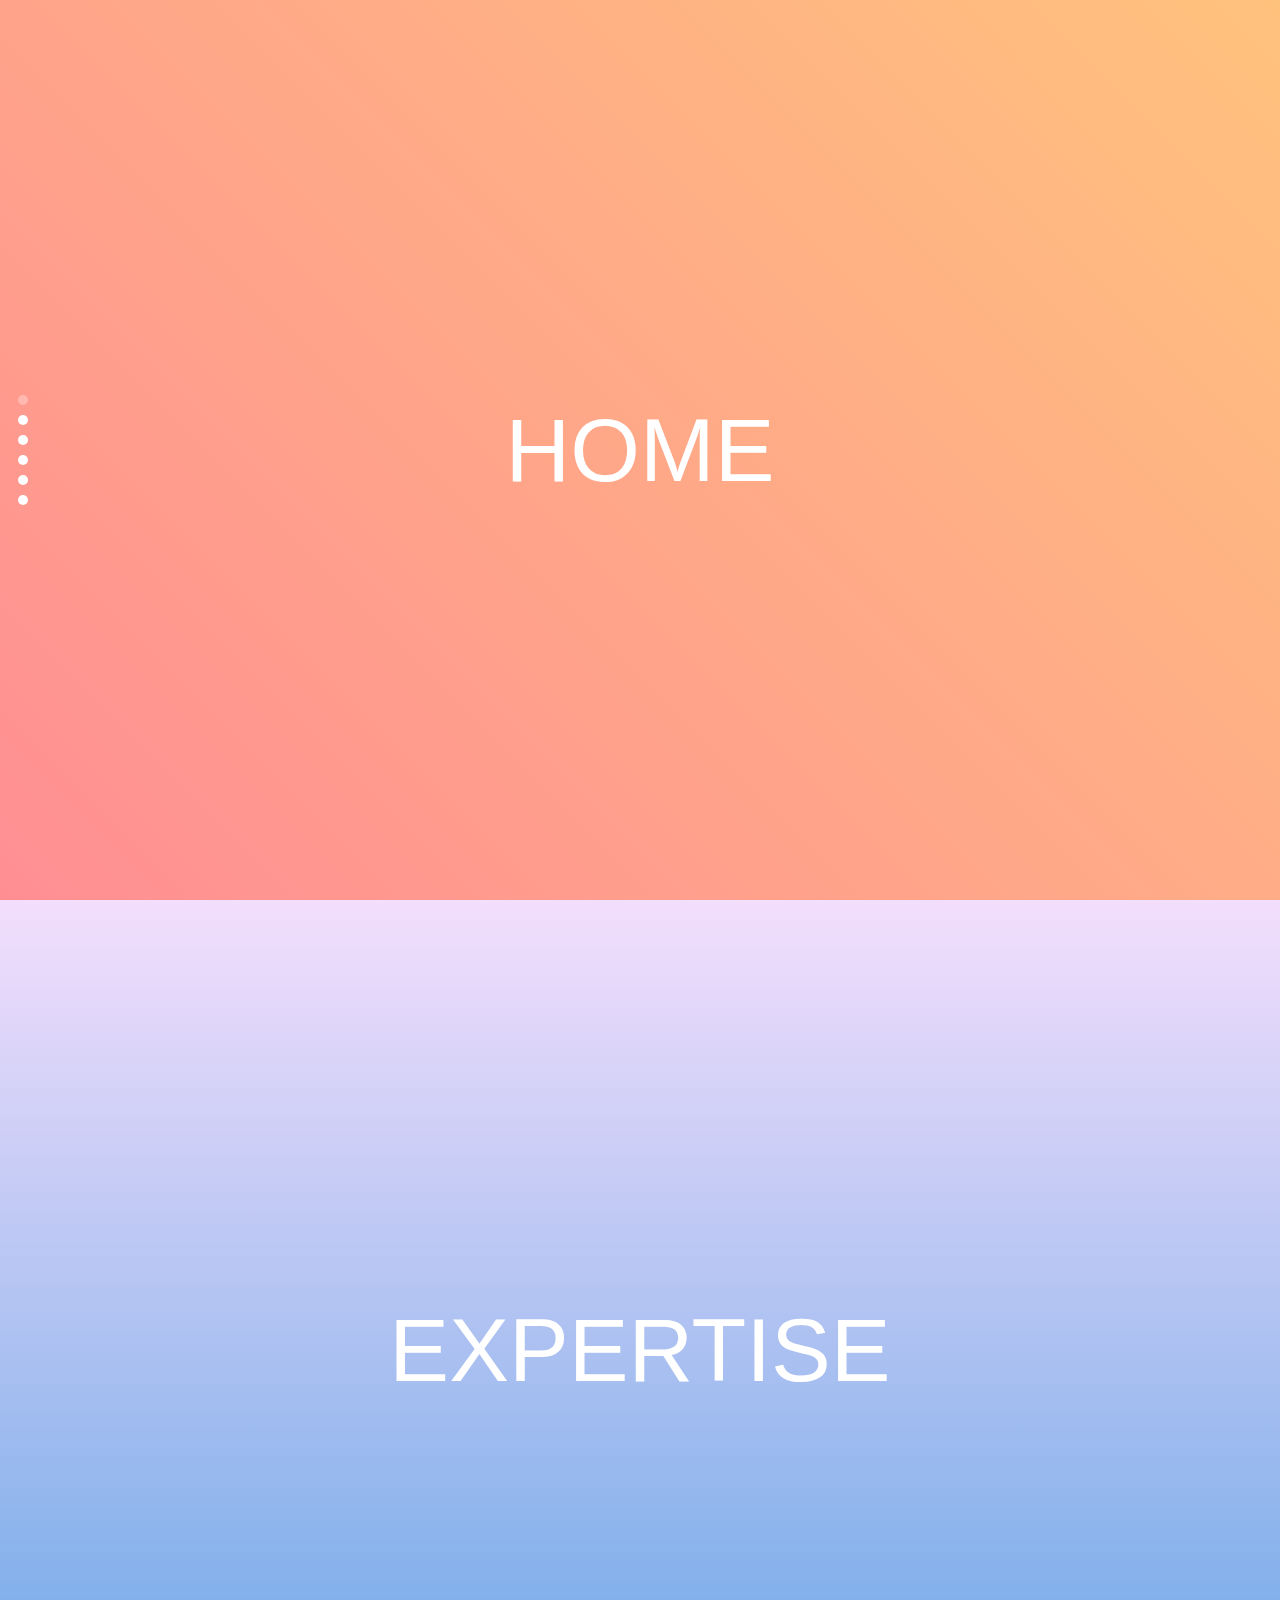
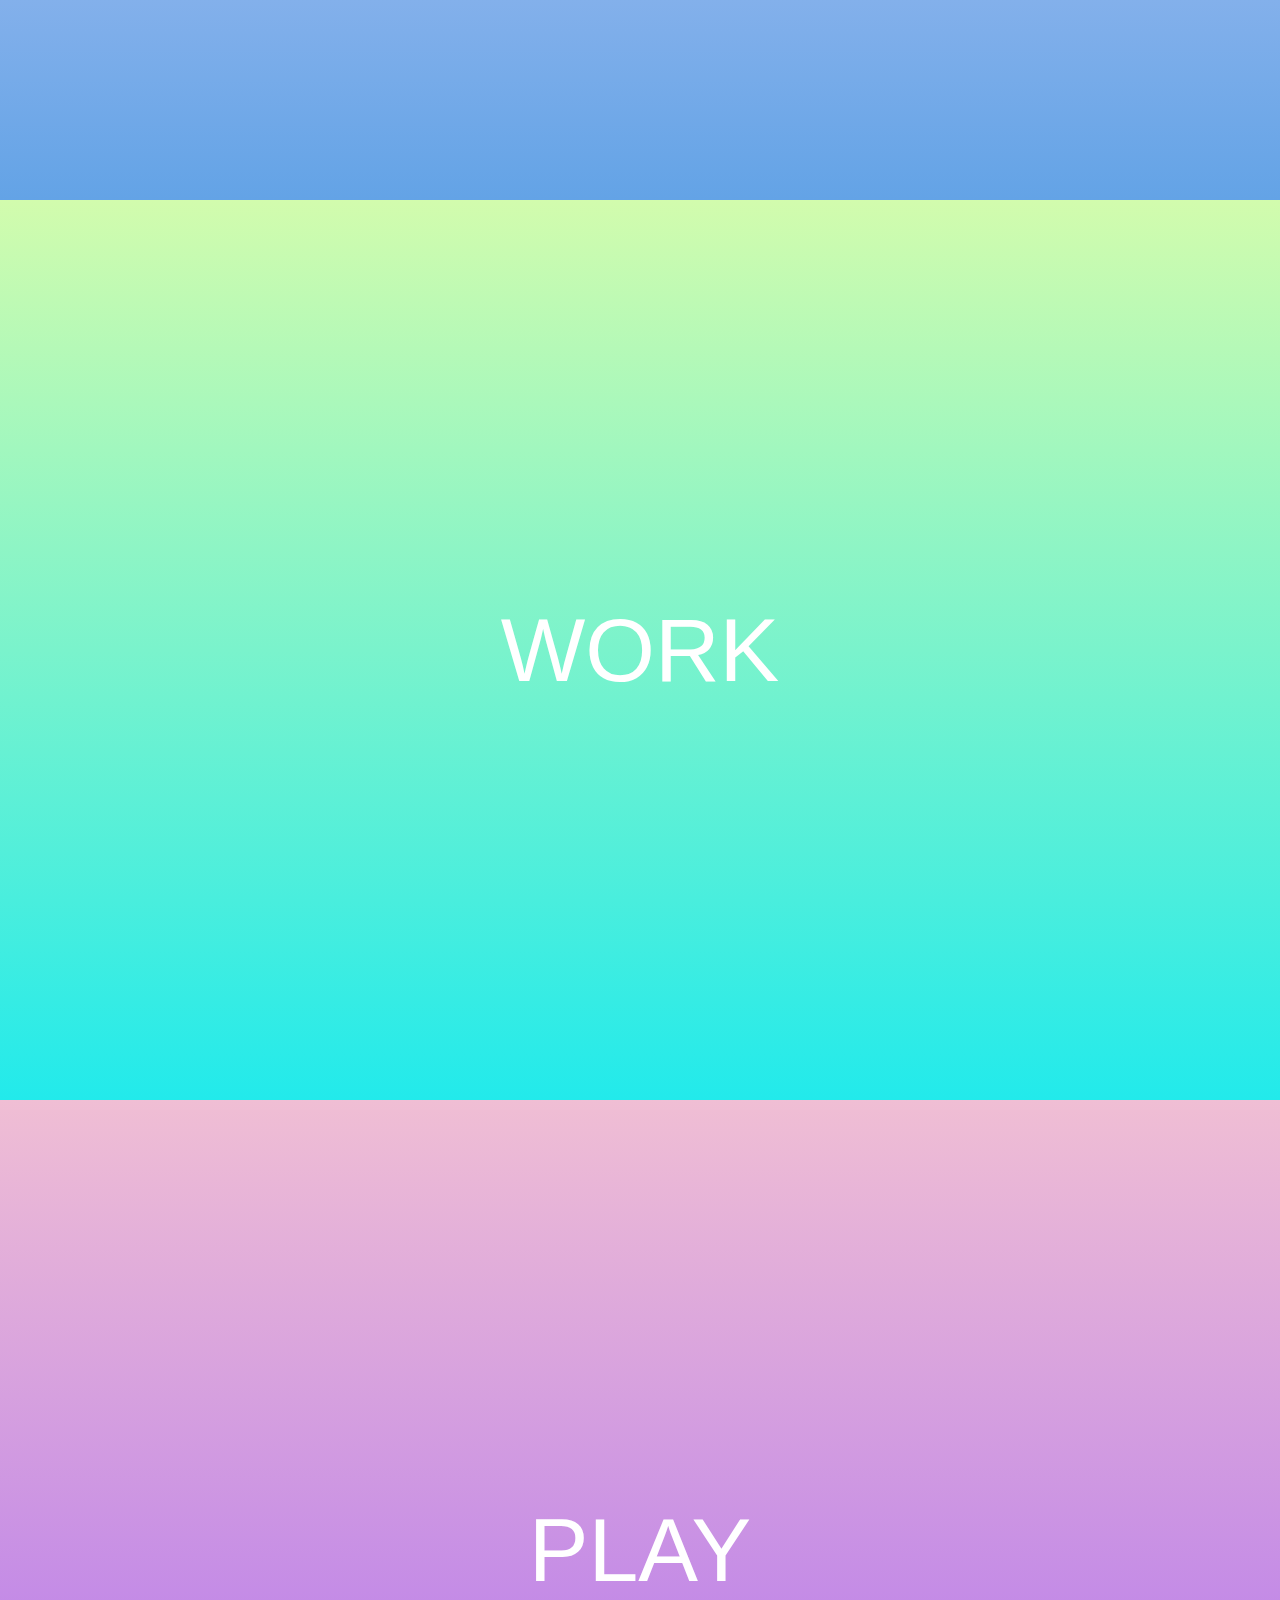
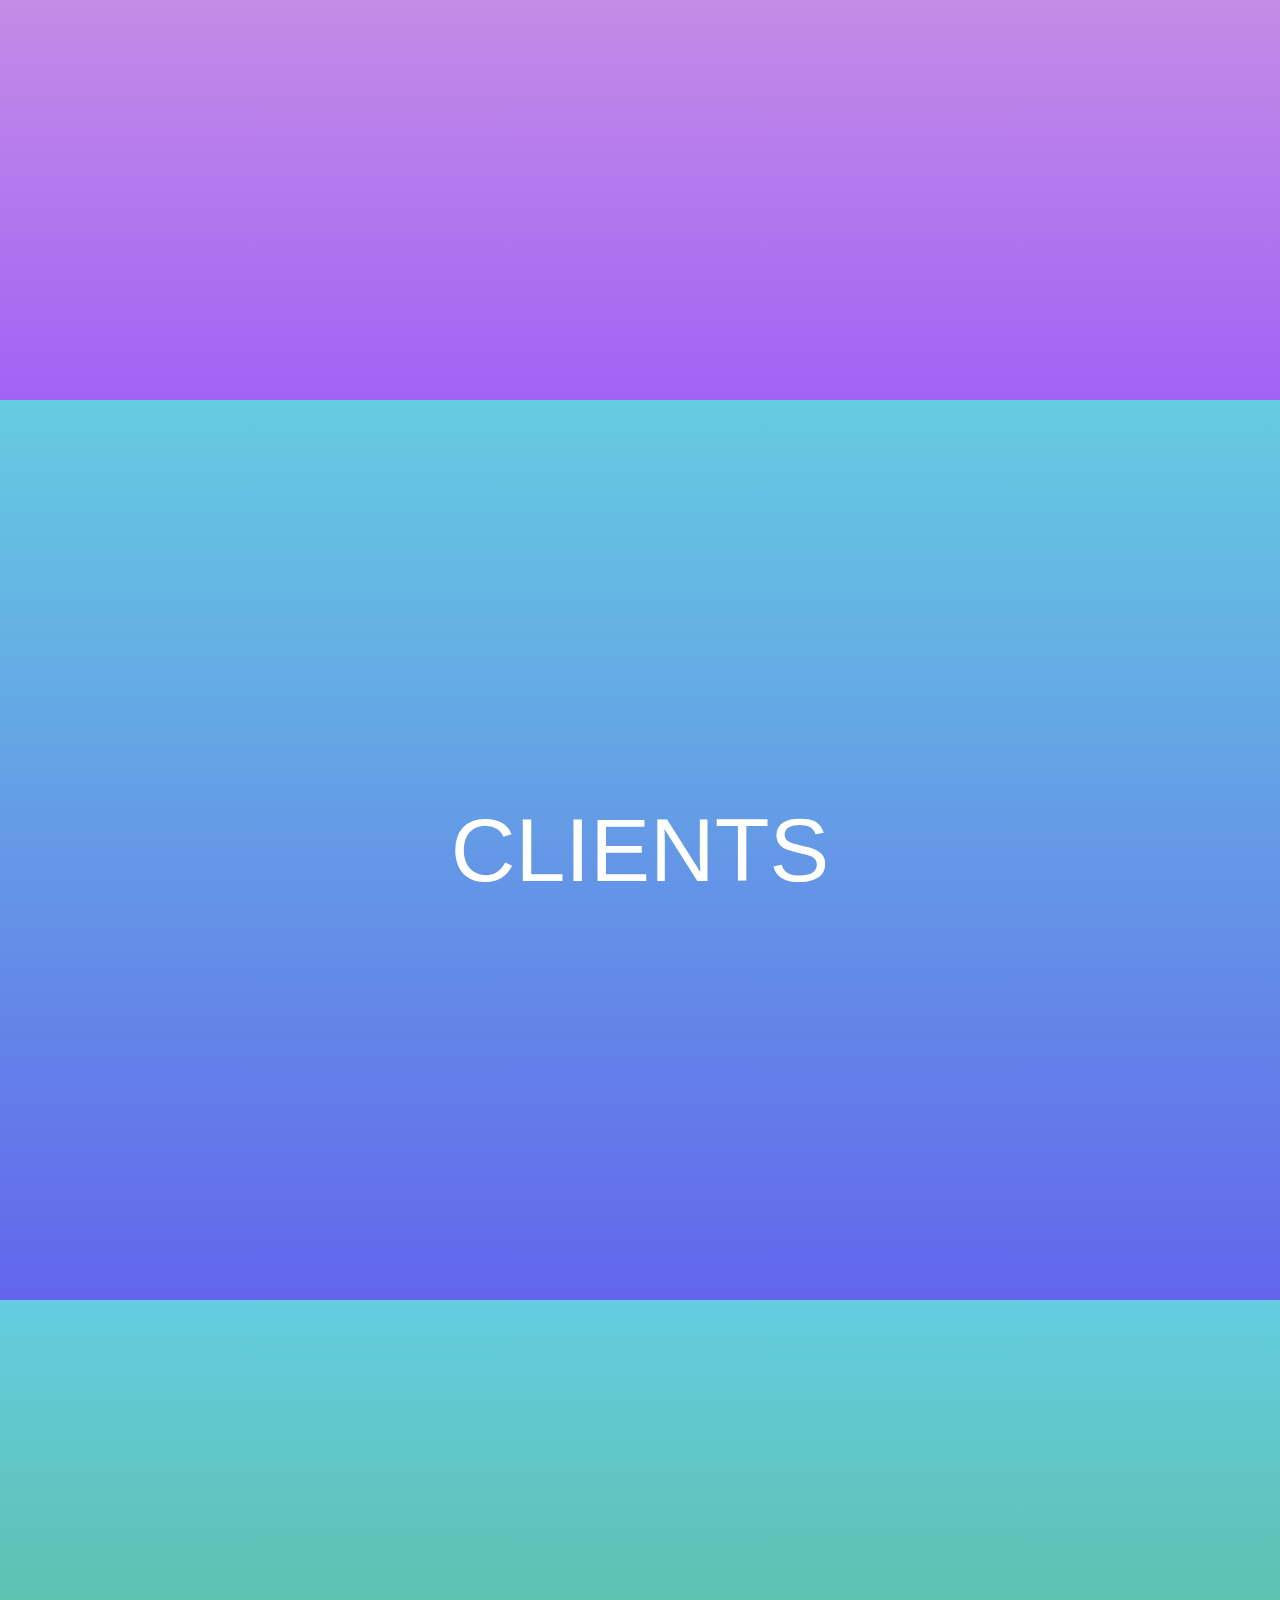
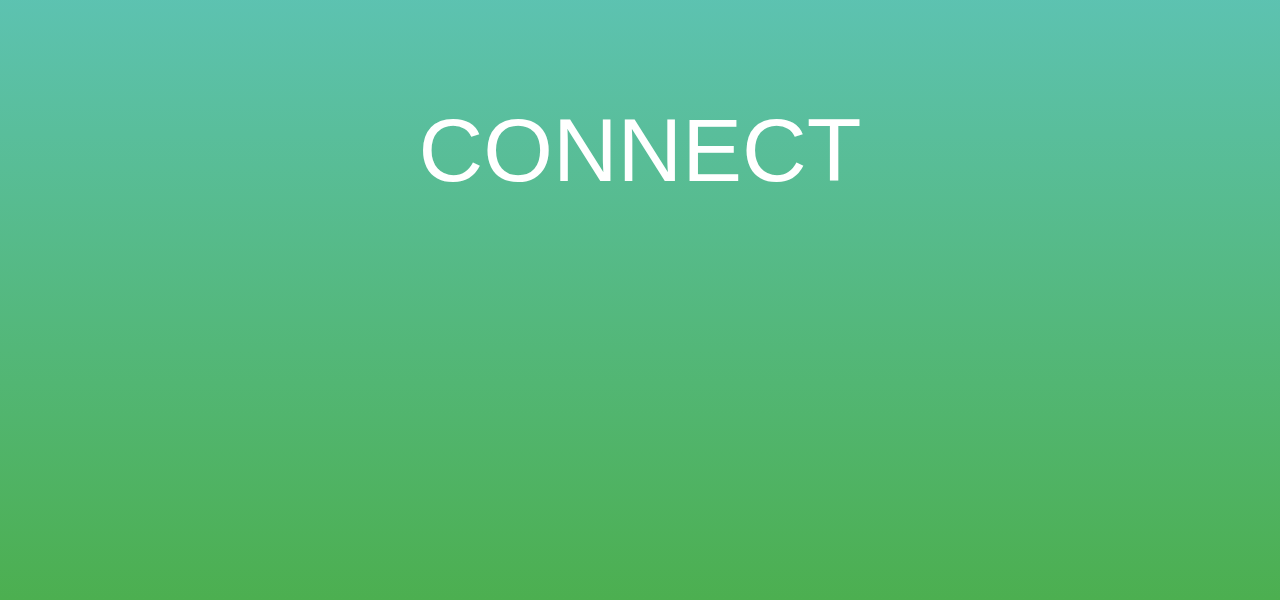
<file: index.html>
<!DOCTYPE html>
<html>
<head>
	<title>	Brand Immersion Website</title>
	<meta name="viewport" content="width=device-width, initial-scale=1"/>
	<script src="slider.js"></script>
	<link rel="stylesheet" type="text/css" href="slider.css"/>
	<style>
			#home {
			  background: linear-gradient(225deg, #ffc27d, #ff8e93);
			}
			#expertise {
			  background: linear-gradient(#f3defc, #63a3e6);
			}
			#work {
			  background: linear-gradient(#d2fcad, #22eaeb);
			}
			#play{
			  background: linear-gradient(#f0bed4, #a163f5);
			}
			#clients {
			  background: linear-gradient(#65cce1, #6365ec);
			}
			#connect {
			  background: linear-gradient(#65cce1, #4caf50);
			}
	  
			section > span {
			  position: absolute;
			  top: 50%;
			  left: 50%;
			  transform: translate(-50%, -50%);
			  font-size: 7vw;
			  font-family: sans-serif;
			  text-transform: uppercase;
			  color: #fff;
			}
		  </style>
	</head>
	<body>
		<div class="slides">
			<section id="home"><span>Home</span></section>
			<section id="expertise"><span>Expertise</span></section>
			<section id="work"><span>Work</span></section>
			<section id="play"><span>Play</span></section>
			<section id="clients"><span>Clients</span></section>
			<section id="connect"><span>Connect</span></section>
		</div>
		<script>
			slider('.slides');
		</script>
   </body>
   </html>
</file>
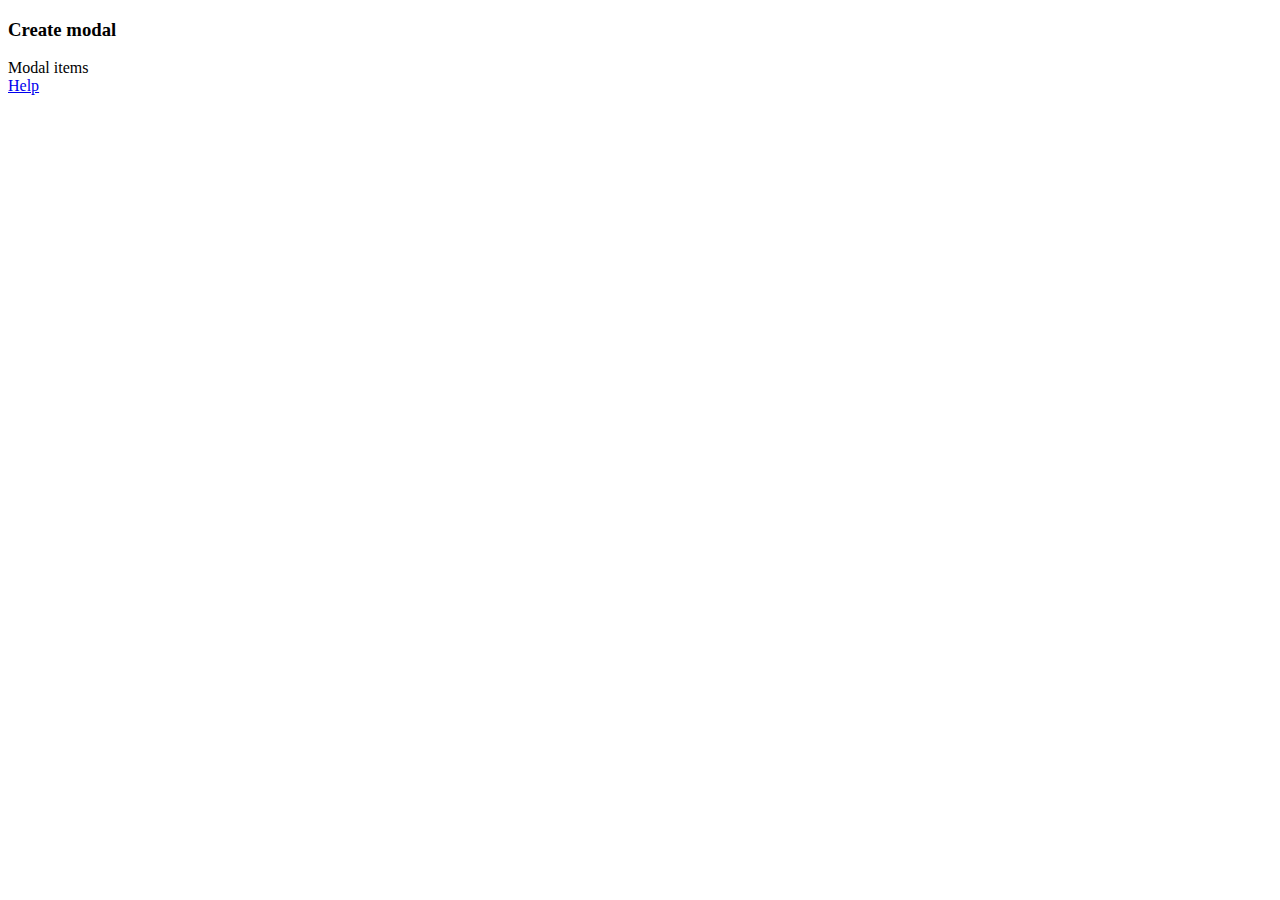
<file: create.html>
<!DOCTYPE html>
<html>
<head>
    <meta charset="utf-8" />
    <meta http-equiv="X-UA-Compatible" content="IE=edge">
    <title>Page Title</title>
    <meta name="viewport" content="width=device-width, initial-scale=1">
    <link rel="stylesheet" type="text/css" media="screen" href="create.css" />
</head>
<body>
    <div class="modal-dialog">
        <section class="modal_content">
            <header class="modal_header">
                <h3 class="modal_title">Create modal</h3>
            </header>
            <div class="modal_body">
                Modal items
            </div>
            <footer class="modal_footer">
                <a href="/help" class="modal_link">Help</a>
            </footer>
        </section>
    </div>
</body>
</html>
</file>
<file: slider.css>
body,
html {
	height: 100%;
}

body.slider__body {
	margin: 0;
	padding: 0;
	overflow: hidden;
}

.slider__container {
	position: relative;
	display: block;
	height: 100%;
	width: 100%;
	margin: 0;
	padding: 0;
	-webkit-transform: translate3d(0, 0, 0);
	transform: translate3d(0, 0, 0);
	-webkit-transition: -webkit-transform 500ms ease-in-out;
	transition: -webkit-transform 500ms ease-in-out;
	-o-transition: transform 500ms ease-in-out;
	transition: transform 500ms ease-in-out;
	transition: transform 500ms ease-in-out, -webkit-transform 500ms ease-in-out;
}

.slider__page {
	position: relative;
	width: 100%;
	height: 100%;
}

.slider__indicators {
	position: absolute;
	left: 18px;
	top: 50%;
	z-index: 2;
	margin: 0;
	padding: 0;
	-webkit-transform: translateY(-50%);
	-ms-transform: translateY(-50%);
	transform: translateY(-50%);
}
.slider__indicator {
	display: block;
	width: 10px;
	height: 10px;
	margin: 10px 0;
	border-radius: 100px;
	background-color: #fff;
	cursor: default;
}
.slider__indicator--active {
	opacity: 0.3;
}
</file>
<file: create.css>
CREATE TABLE `kit`.`orders` ( `id` INT(10) NOT NULL AUTO_INCREMENT , `food-id` INT(10) NOT NULL , `qty` INT(10) NOT NULL , `cafe_id` INT(10) NOT NULL , `comment` VARCHAR(100) NOT NULL , `time` DATE NOT NULL , PRIMARY KEY (`id`)) ENGINE = InnoDB;
</file>
